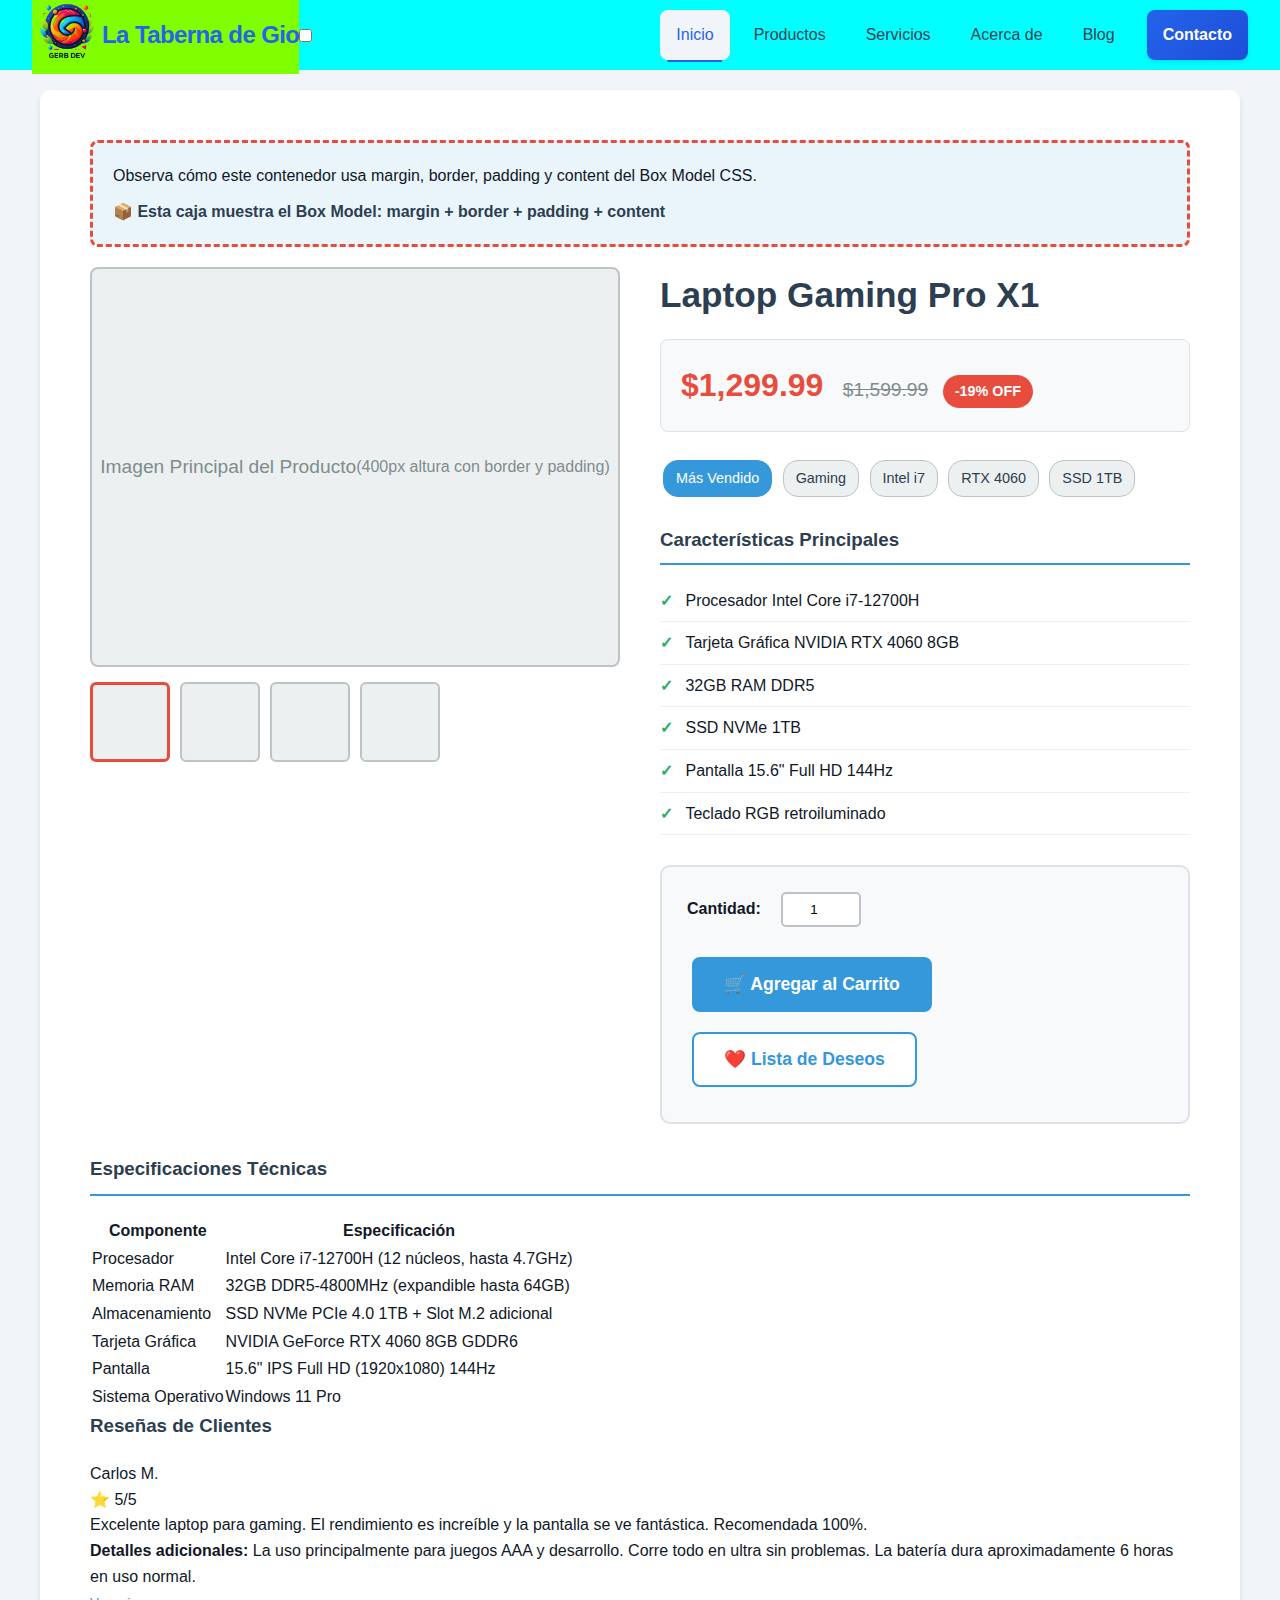
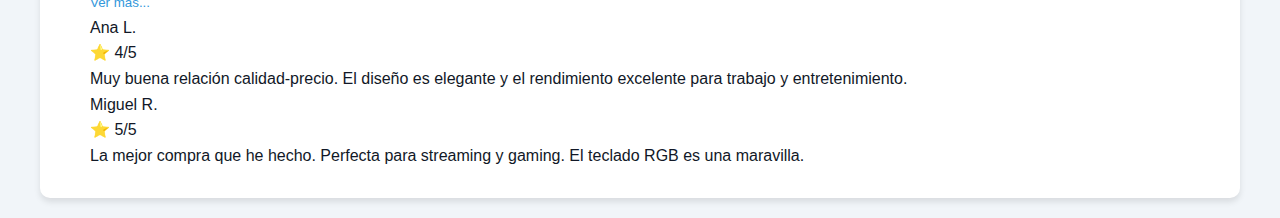
<file: productos.html>
<!DOCTYPE html>
<html lang="en">

<head>
    <meta charset="UTF-8">
    <meta name="viewport" content="width=device-width, initial-scale=1.0">
    <title>Document</title>
    <link rel="stylesheet" href="css/estilos.css">
    <link rel="stylesheet" href="css/menu.css">
    <link rel="stylesheet" href="css/productos.css">
</head>

<body>
    <!-- Navegación Principal -->
    <nav class="main-nav">
        <!-- Logo -->
        <div class="main-nav__logo">
            <div class="marco-imagen">
                <img src="imagen/gerbdevSinfondo.png" alt="Logo de Gio" class="main-nav--logo__imagen">
            </div>
            <h1>La Taberna de Gio</h1>
        </div>
        <!-- Checkbox oculto para el toggle -->
        <input type="checkbox" id="menu-toggle" class="main-nav__toggle">
        <!-- Checkbox oculto para el toggle -->
        <label for="menu-toggle" class="main-nav__toggle-label">
            <div class="main-nav__hamburger">
                <span class="main-nav__hamburger-line"></span>
                <span class="main-nav__hamburger-line"></span>
                <span class="main-nav__hamburger-line"></span>
            </div>
        </label>
        <!-- Menú de navegación -->
        <ul class="main-nav__menu">
            <li class="main-nav__item">
                <a href="index.html" class="main-nav__link main-nav__link--active">Inicio</a>
            </li>
            <li class="main-nav__item">
                <a href="productos.html" class="main-nav__link">Productos</a>
            </li>
            <li class="main-nav__item">
                <a href="servicios.html" class="main-nav__link">Servicios</a>
            </li>
            <li class="main-nav__item">
                <a href="#acerca" class="main-nav__link">Acerca de</a>
            </li>
            <li class="main-nav__item">
                <a href="#blog" class="main-nav__link">Blog</a>
            </li>
            <li class="main-nav__item">
                <a href="#contacto" class="main-nav__link main-nav__link--button">Contacto</a>
            </li>
        </ul>
    </nav>
    <!-- 📦 CONTENEDOR PRINCIPAL -->
    <div class="container">
        <!-- 🛍️ SECCIÓN DEL PRODUCTO -->
        <section class="product-section">
            <!-- 🎯 DEMO DEL BOX MODEL VISIBLE -->
            <div class="box-model-demo">
                Observa cómo este contenedor usa margin, border, padding y content del Box Model CSS.
            </div>
            <div class="product-grid">
                <div class="image-gallery">
                    <div class="main-image">
                        Imagen Principal del Producto<br>
                        <small>(400px altura con border y padding)</small>
                    </div>
                    <div class="thumbnails">
                        <div class="thumbnail active"></div>
                        <div class="thumbnail"></div>
                        <div class="thumbnail"></div>
                        <div class="thumbnail"></div>
                    </div>
                </div>
                <!-- 📝 INFORMACIÓN DEL PRODUCTO -->
                <div class="product-info">
                    <h1 class="product-title">Laptop Gaming Pro X1</h1>
                    <div class="price-section">
                        <span class="current-price">$1,299.99</span>
                        <span class="original-price">$1,599.99</span>
                        <span class="discount-badge">-19% OFF</span>
                    </div>
                    <!-- 🏷️ TAGS CON INLINE-BLOCK -->
                    <div class="product-tags">
                        <span class="tag featured">Más Vendido</span>
                        <span class="tag">Gaming</span>
                        <span class="tag">Intel i7</span>
                        <span class="tag">RTX 4060</span>
                        <span class="tag">SSD 1TB</span>
                    </div>
                    <!-- ⭐ CARACTERÍSTICAS -->
                    <div class="features">
                        <h3>Características Principales</h3>
                        <ul class="feature-list">
                            <li class="feature-item">Procesador Intel Core i7-12700H</li>
                            <li class="feature-item">Tarjeta Gráfica NVIDIA RTX 4060 8GB</li>
                            <li class="feature-item">32GB RAM DDR5</li>
                            <li class="feature-item">SSD NVMe 1TB</li>
                            <li class="feature-item">Pantalla 15.6" Full HD 144Hz</li>
                            <li class="feature-item">Teclado RGB retroiluminado</li>
                        </ul>
                    </div>
                    <!-- 🛒 SECCIÓN DE COMPRA -->
                    <div class="purchase-section">
                        <div class="quantity-selector">
                            <label for="quantity">Cantidad:</label>
                            <input type="number" id="quantity" class="quantity-input" value="1" min="1" max="5">
                        </div>

                        <button class="btn btn-primary" onclick="addToCart()">
                            🛒 Agregar al Carrito
                        </button>
                        <button class="btn btn-secondary" onclick="addToWishlist()">
                            ❤️ Lista de Deseos
                        </button>

                        <div id="cart-message" class="hidden"
                            style="margin-top: 15px; padding: 10px; background: #d4edda; border: 1px solid #c3e6cb; border-radius: 5px; color: #155724;">
                            ✅ ¡Producto agregado al carrito!
                        </div>
                    </div>
                </div>
            </div>
            <!-- 📊 ESPECIFICACIONES TÉCNICAS -->
            <h3 style="margin: 30px 0 20px 0; color: #2c3e50; border-bottom: 2px solid #3498db; padding-bottom: 10px;">
                Especificaciones Técnicas
            </h3>
            <table class="specs-table">
                <tr>
                    <th>Componente</th>
                    <th>Especificación</th>
                </tr>
                <tr>
                    <td>Procesador</td>
                    <td>Intel Core i7-12700H (12 núcleos, hasta 4.7GHz)</td>
                </tr>
                <tr>
                    <td>Memoria RAM</td>
                    <td>32GB DDR5-4800MHz (expandible hasta 64GB)</td>
                </tr>
                <tr>
                    <td>Almacenamiento</td>
                    <td>SSD NVMe PCIe 4.0 1TB + Slot M.2 adicional</td>
                </tr>
                <tr>
                    <td>Tarjeta Gráfica</td>
                    <td>NVIDIA GeForce RTX 4060 8GB GDDR6</td>
                </tr>
                <tr>
                    <td>Pantalla</td>
                    <td>15.6" IPS Full HD (1920x1080) 144Hz</td>
                </tr>
                <tr>
                    <td>Sistema Operativo</td>
                    <td>Windows 11 Pro</td>
                </tr>
            </table>
            <!-- 💬 SECCIÓN DE RESEÑAS -->
            <div class="reviews-section">
                <h3 style="margin-bottom: 20px; color: #2c3e50;">Reseñas de Clientes</h3>

                <div class="review-item">
                    <div class="reviewer-name">Carlos M.</div>
                    <div class="review-rating">⭐ 5/5</div>
                    <p>Excelente laptop para gaming. El rendimiento es increíble y la pantalla se ve fantástica.
                        Recomendada 100%.</p>

                    <div class="show-more-content" id="review-1-more">
                        <strong>Detalles adicionales:</strong> La uso principalmente para juegos AAA y desarrollo. Corre
                        todo en ultra sin problemas. La batería dura aproximadamente 6 horas en uso normal.
                    </div>
                    <button onclick="toggleMore('review-1-more')"
                        style="background: none; border: none; color: #3498db; cursor: pointer; margin-top: 5px;">
                        Ver más...
                    </button>
                </div>

                <div class="review-item">
                    <div class="reviewer-name">Ana L.</div>
                    <div class="review-rating">⭐ 4/5</div>
                    <p>Muy buena relación calidad-precio. El diseño es elegante y el rendimiento excelente para trabajo
                        y entretenimiento.</p>
                </div>

                <div class="review-item">
                    <div class="reviewer-name">Miguel R.</div>
                    <div class="review-rating">⭐ 5/5</div>
                    <p>La mejor compra que he hecho. Perfecta para streaming y gaming. El teclado RGB es una maravilla.
                    </p>
                </div>
            </div>
    </div>
    </section>

    </div>
</body>

</html>
</file>
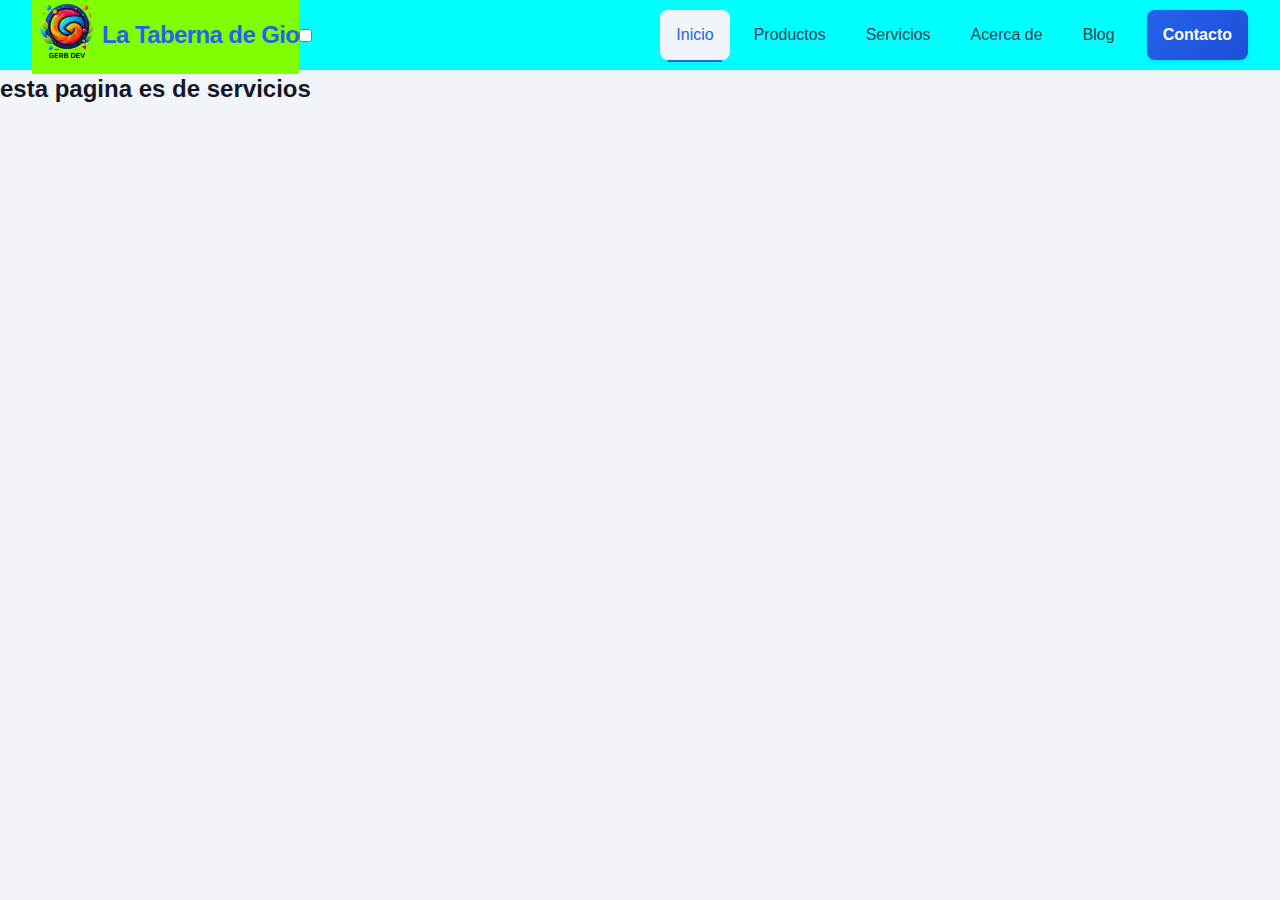
<file: servicios.html>
<!DOCTYPE html>
<html lang="en">

<head>
    <meta charset="UTF-8">
    <meta name="viewport" content="width=device-width, initial-scale=1.0">
    <title>Document</title>
    <link rel="stylesheet" href="css/estilos.css">
    <link rel="stylesheet" href="css/menu.css">
</head>

<body>
    <!-- Navegación Principal -->
    <nav class="main-nav">
        <!-- Logo -->
        <div class="main-nav__logo">
            <div class="marco-imagen">
                <a href="index.html">
                    <img src="imagen/gerbdevSinfondo.png" alt="Logo de Gio" class="main-nav--logo__imagen">
                </a>

            </div>
            <h1>La Taberna de Gio</h1>
        </div>
        <!-- Checkbox oculto para el toggle -->
        <input type="checkbox" id="menu-toggle" class="main-nav__toggle">
        <!-- Checkbox oculto para el toggle -->
        <label for="menu-toggle" class="main-nav__toggle-label">
            <div class="main-nav__hamburger">
                <span class="main-nav__hamburger-line"></span>
                <span class="main-nav__hamburger-line"></span>
                <span class="main-nav__hamburger-line"></span>
            </div>
        </label>
        <!-- Menú de navegación -->
        <ul class="main-nav__menu">
            <li class="main-nav__item">
                <a href="index.html" class="main-nav__link main-nav__link--active">Inicio</a>
            </li>
            <li class="main-nav__item">
                <a href="productos.html" class="main-nav__link">Productos</a>
            </li>
            <li class="main-nav__item">
                <a href="servicios.html" class="main-nav__link">Servicios</a>
            </li>
            <li class="main-nav__item">
                <a href="#acerca" class="main-nav__link">Acerca de</a>
            </li>
            <li class="main-nav__item">
                <a href="#blog" class="main-nav__link">Blog</a>
            </li>
            <li class="main-nav__item">
                <a href="#contacto" class="main-nav__link main-nav__link--button">Contacto</a>
            </li>
        </ul>
    </nav>
    <h2>esta pagina es de servicios</h2>
</body>

</html>
</file>
<file: css/estilos.css>
:root {
    --fondo-menu: rgba(100, 92, 231, 0.5);
    --primary-color: #2563eb;
    --primary-dark: #1d4ed8;
    --white: #ffffff;
    --gray-100: #f1f5f9;
    --gray-200: #e2e8f0;
    --gray-700: #374151;
    --gray-900: #111827;
    --nav-height: 70px;
    --hamburger-width: 28px;
    --hamburger-height: 3px;
    --border-radius: 8px;
    --transition-speed: 0.3s;
    --font-family: 'Segoe UI', Tahoma, Geneva, Verdana, sans-serif;
    --shadow: 0 2px 10px rgba(0, 0, 0, 0.1);
    --z-index-nav: 1000;
    --z-index-menu: 999;
}

/* Reset y estilos base */
* {
    margin: 0;
    padding: 0;
    box-sizing: border-box;
}

body {
    font-family: var(--font-family);
    line-height: 1.6;
    color: var(--gray-900);
    background-color: var(--gray-100);
}
</file>
<file: css/menu.css>
/* Contenedor principal del nav */
.main-nav {
    background-color: aqua;
    position: sticky;
    height: var(--nav-height);
    display: flex;
    justify-content: space-between;
    align-items: center;
    padding: 0 2rem;

    /* Logo */
    .main-nav__logo {
        flex-shrink: 0;
        background-color: chartreuse;
        display: flex;
        align-items: center;

        .marco-imagen {
            width: 70px;

            .main-nav--logo__imagen {
                width: 100%;
            }
        }

        h1 {
            /* background-color: aqua; */
            font-size: 1.5rem;
            font-weight: 700;
            color: var(--primary-color);
            letter-spacing: -0.025em;
        }
    }

    /* MENÚ EN DESKTOP - HORIZONTAL */
    .main-nav__menu {
        /* background-color: bisque; */
        display: flex;
        gap: 0.5rem;
        list-style: none;
        margin-left: auto;

        .main-nav__item {
            position: relative;

            .main-nav__link {
                text-decoration: none;
                color: inherit;
                color: var(--gray-700);
                font-weight: 500;
                padding: 0.75rem 1rem;
                border-radius: var(--border-radius);
                transition: all var(--transition-speed) ease;
                position: relative;
                display: block;

                &:hover {
                    color: var(--primary-color);
                    background-color: var(--gray-100);
                }

                /* verificar xk no se activ ala linea */
                &:focus {
                    outline: 2px solid var(--primary-color);
                    outline-offset: 2px;
                }
            }

            /* Enlace activo */
            .main-nav__link--active {
                color: var(--primary-color);
                background-color: var(--gray-100);
            }

            .main-nav__link--active::after {
                content: '';
                position: absolute;
                bottom: -2px;
                left: 50%;
                transform: translateX(-50%);
                width: 80%;
                height: 2px;
                background-color: var(--primary-color);
                border-radius: 1px;
            }

            /* Botón especial */
            .main-nav__link--button {
                background: linear-gradient(135deg, var(--primary-color) 0%, var(--primary-dark) 100%);
                color: var(--white);
                font-weight: 600;
                margin-left: 0.5rem;
                box-shadow: 0 2px 4px rgba(37, 99, 235, 0.2);
            }

            .main-nav__link--button:hover {
                background: linear-gradient(135deg, var(--primary-dark) 0%, #1e40af 100%);
                color: var(--white);
                transform: translateY(-3px);
                box-shadow: 0 4px 8px rgba(37, 99, 235, 0.3);
            }
        }
    }

}
</file>
<file: css/productos.css>
/* 📦 CONTENEDOR PRINCIPAL */
.container {
    max-width: 1200px;
    margin: 20px auto;
    /* ✅ MARGIN PARA CENTRAR Y SEPARAR */
    padding: 0 20px;
    /* ✅ PADDING PARA ESPACIADO LATERAL */
    background: white;
    border-radius: 10px;
    box-shadow: 0 4px 6px rgba(0, 0, 0, 0.1);

    /* 🛍️ ÁREA DEL PRODUCTO - FLEXBOX CON BOX MODEL */
    .product-section {
        padding: 30px;

        /* ✅ PADDING INTERNO GENEROSO */
        /* display: block; ← Por defecto */
        /* 🎨 EFECTOS VISUALES QUE MUESTRAN EL BOX MODEL */
        .box-model-demo {
            margin: 20px 0;
            /* ✅ MARGIN PARA DEMOSTRACIÓN */
            padding: 20px;
            /* ✅ PADDING VISIBLE */
            border: 3px dashed #e74c3c;
            /* ✅ BORDER VISIBLE PARA ENSEÑAR */
            background: rgba(52, 152, 219, 0.1);
            border-radius: 8px;

            &::after {
                content: "📦 Esta caja muestra el Box Model: margin + border + padding + content";
                display: block;
                /* ✅ DISPLAY BLOCK PARA PSEUDO-ELEMENTO */
                font-weight: bold;
                color: #2c3e50;
                margin-top: 10px;
                /* ✅ MARGIN EN PSEUDO-ELEMENTO */
            }
        }

        .product-grid {
            display: grid;
            grid-template-columns: 1fr 1fr;
            gap: 40px;
            /* Alternativa moderna a margin */
            margin-bottom: 30px;

            /* ✅ MARGIN PARA SEPARAR SECCIONES */
            /* 🖼️ GALERÍA DE IMÁGENES */
            .image-gallery {

                /* display: block; ← Por defecto */
                .main-image {
                    width: 100%;
                    /* ✅ WIDTH RESPONSIVE */
                    height: 400px;
                    background: #ecf0f1;
                    border: 2px solid #bdc3c7;
                    /* ✅ BORDER PARA DEFINIR LÍMITES */
                    border-radius: 8px;
                    margin-bottom: 15px;
                    /* ✅ MARGIN PARA SEPARAR */
                    display: flex;
                    /* ✅ DISPLAY FLEX PARA CENTRAR CONTENIDO */
                    align-items: center;
                    justify-content: center;
                    font-size: 1.2em;
                    color: #7f8c8d;
                }

                .thumbnails {
                    display: flex;
                    gap: 10px;

                    .thumbnail {
                        width: 80px;
                        /* ✅ WIDTH FIJO */
                        height: 80px;
                        /* ✅ HEIGHT FIJO */
                        background: #ecf0f1;
                        border: 2px solid #bdc3c7;
                        /* ✅ BORDER */
                        border-radius: 6px;
                        /* display: block; ← Por defecto para divs */
                        cursor: pointer;
                        transition: border-color 0.3s;

                        &:hover {
                            border-color: #3498db;
                        }
                    }

                    .active {
                        border-color: #e74c3c;
                        border-width: 3px;
                        /* ✅ CAMBIO DE BORDER-WIDTH */
                    }
                }
            }

            /* 📝 INFO DEL PRODUCTO */
            .product-info {

                /* display: block; ← Por defecto */
                .product-title {
                    font-size: 2.2em;
                    color: #2c3e50;
                    margin-bottom: 15px;
                    /* ✅ MARGIN PARA SEPARAR */
                    /* display: block; ← Por defecto para h1 */
                }

                .price-section {
                    margin-bottom: 25px;
                    /* ✅ MARGIN PARA SEPARAR */
                    padding: 20px;
                    /* ✅ PADDING PARA DESTACAR */
                    background: #f8f9fa;
                    border: 1px solid #dee2e6;
                    /* ✅ BORDER SUTIL */
                    border-radius: 8px;

                    .current-price {
                        font-size: 2em;
                        color: #e74c3c;
                        font-weight: bold;
                        /* display: block; ← Por defecto para span en este contexto */
                    }

                    .original-price {
                        display: inline;
                        /* ✅ INLINE PARA FLUIR CON TEXTO */
                        font-size: 1.2em;
                        color: #7f8c8d;
                        text-decoration: line-through;
                        margin-left: 15px;
                        /* ✅ MARGIN PARA SEPARAR */
                    }

                    .discount-badge {
                        display: inline-block;
                        /* ✅ INLINE-BLOCK PARA CONTROL DE DIMENSIONES */
                        background: #e74c3c;
                        color: white;
                        padding: 5px 12px;
                        /* ✅ PADDING PARA ÁREA DEL BADGE */
                        border-radius: 20px;
                        font-size: 0.9em;
                        font-weight: bold;
                        margin-left: 10px;
                        /* ✅ MARGIN PARA SEPARAR */
                    }
                }

                /* 🏷️ TAGS Y BADGES */
                .product-tags {
                    margin: 20px 0;

                    /* ✅ MARGIN PARA SEPARAR */
                    /* display: block; ← Por defecto */
                    .tag {
                        display: inline-block;
                        /* ✅ INLINE-BLOCK PARA TAGS EN LÍNEA */
                        background: #ecf0f1;
                        color: #2c3e50;
                        padding: 6px 12px;
                        /* ✅ PADDING PARA ÁREA DEL TAG */
                        margin: 3px;
                        /* ✅ MARGIN PEQUEÑO PARA SEPARAR */
                        border: 1px solid #bdc3c7;
                        /* ✅ BORDER SUTIL */
                        border-radius: 15px;
                        font-size: 0.9em;
                    }

                    .featured {
                        background: #3498db;
                        color: white;
                        border-color: #3498db;
                    }
                }

                /* ⭐ CARACTERÍSTICAS DEL PRODUCTO */
                .features {
                    margin: 25px 0;

                    /* ✅ MARGIN VERTICAL */
                    /* display: block; ← Por defecto */
                    h3 {
                        color: #2c3e50;
                        margin-bottom: 15px;
                        /* ✅ MARGIN PARA SEPARAR */
                        padding-bottom: 8px;
                        /* ✅ PADDING PARA ESPACIO ANTES DEL BORDER */
                        border-bottom: 2px solid #3498db;
                        /* ✅ BORDER COMO DECORACIÓN */
                        /* display: block; ← Por defecto para h3 */
                    }

                    .feature-list {
                        list-style: none;

                        /* display: block; ← Por defecto para ul */
                        .feature-item {
                            padding: 8px 0;
                            /* ✅ PADDING VERTICAL */
                            border-bottom: 1px solid #ecf0f1;
                            /* ✅ BORDER PARA SEPARADOR */
                            /* display: list-item; ← Por defecto para li, pero sobrescrito */
                            display: block;

                            /* ✅ FORZAMOS BLOCK PARA CONTROL TOTAL */
                            &:before {
                                content: "✓ ";
                                color: #27ae60;
                                font-weight: bold;
                                margin-right: 8px;
                                /* ✅ MARGIN PARA SEPARAR ÍCONO */
                            }
                        }
                    }
                }

                /* 🛒 BOTONES Y CONTROLES */
                .purchase-section {
                    margin-top: 30px;
                    /* ✅ MARGIN PARA SEPARAR */
                    padding: 25px;
                    /* ✅ PADDING PARA DESTACAR */
                    background: #f8f9fa;
                    border: 2px solid #dee2e6;
                    /* ✅ BORDER PARA DEFINIR ÁREA */
                    border-radius: 10px;

                    .quantity-selector {
                        margin-bottom: 20px;

                        /* ✅ MARGIN PARA SEPARAR */
                        /* display: block; ← Por defecto */
                        label {
                            display: inline-block;
                            /* ✅ INLINE-BLOCK PARA ALINEAR CON INPUT */
                            font-weight: bold;
                            margin-right: 10px;
                            /* ✅ MARGIN PARA SEPARAR */
                            width: 80px;
                            /* ✅ WIDTH PARA ALINEACIÓN */
                        }

                        .quantity-input {
                            display: inline-block;
                            /* ✅ INLINE-BLOCK PARA FLUJO HORIZONTAL */
                            width: 80px;
                            /* ✅ WIDTH CONTROLADO */
                            padding: 8px 12px;
                            /* ✅ PADDING PARA ÁREA CLICKEABLE */
                            border: 2px solid #bdc3c7;
                            /* ✅ BORDER PARA DEFINIR INPUT */
                            border-radius: 5px;
                            text-align: center;
                        }
                    }

                    .btn {
                        display: inline-block;
                        /* ✅ INLINE-BLOCK PARA BOTONES EN LÍNEA */
                        padding: 15px 30px;
                        /* ✅ PADDING GENEROSO PARA ÁREA CLICKEABLE */
                        margin: 10px 5px;
                        /* ✅ MARGIN PARA SEPARAR BOTONES */
                        border: none;
                        border-radius: 8px;
                        font-size: 1.1em;
                        font-weight: bold;
                        text-decoration: none;
                        text-align: center;
                        cursor: pointer;
                        transition: all 0.3s ease;
                        min-width: 150px;
                        /* ✅ WIDTH MÍNIMO */
                    }

                    .btn-primary {
                        background: #3498db;
                        color: white;
                        border: 2px solid #3498db;

                        /* ✅ BORDER PARA EFECTO HOVER */
                        &:hover {
                            background: #2980b9;
                            border-color: #2980b9;
                            transform: translateY(-2px);
                            /* Efecto que no afecta el box model */
                        }
                    }

                    .btn-secondary {
                        background: white;
                        color: #3498db;
                        border: 2px solid #3498db;

                        /* ✅ BORDER PARA ESTILO OUTLINE */
                        &:hover {
                            background: #3498db;
                            color: white;
                        }
                    }

                    .hidden {
                        display: none;
                    }
                }
            }
        }
    }
}
</file>
